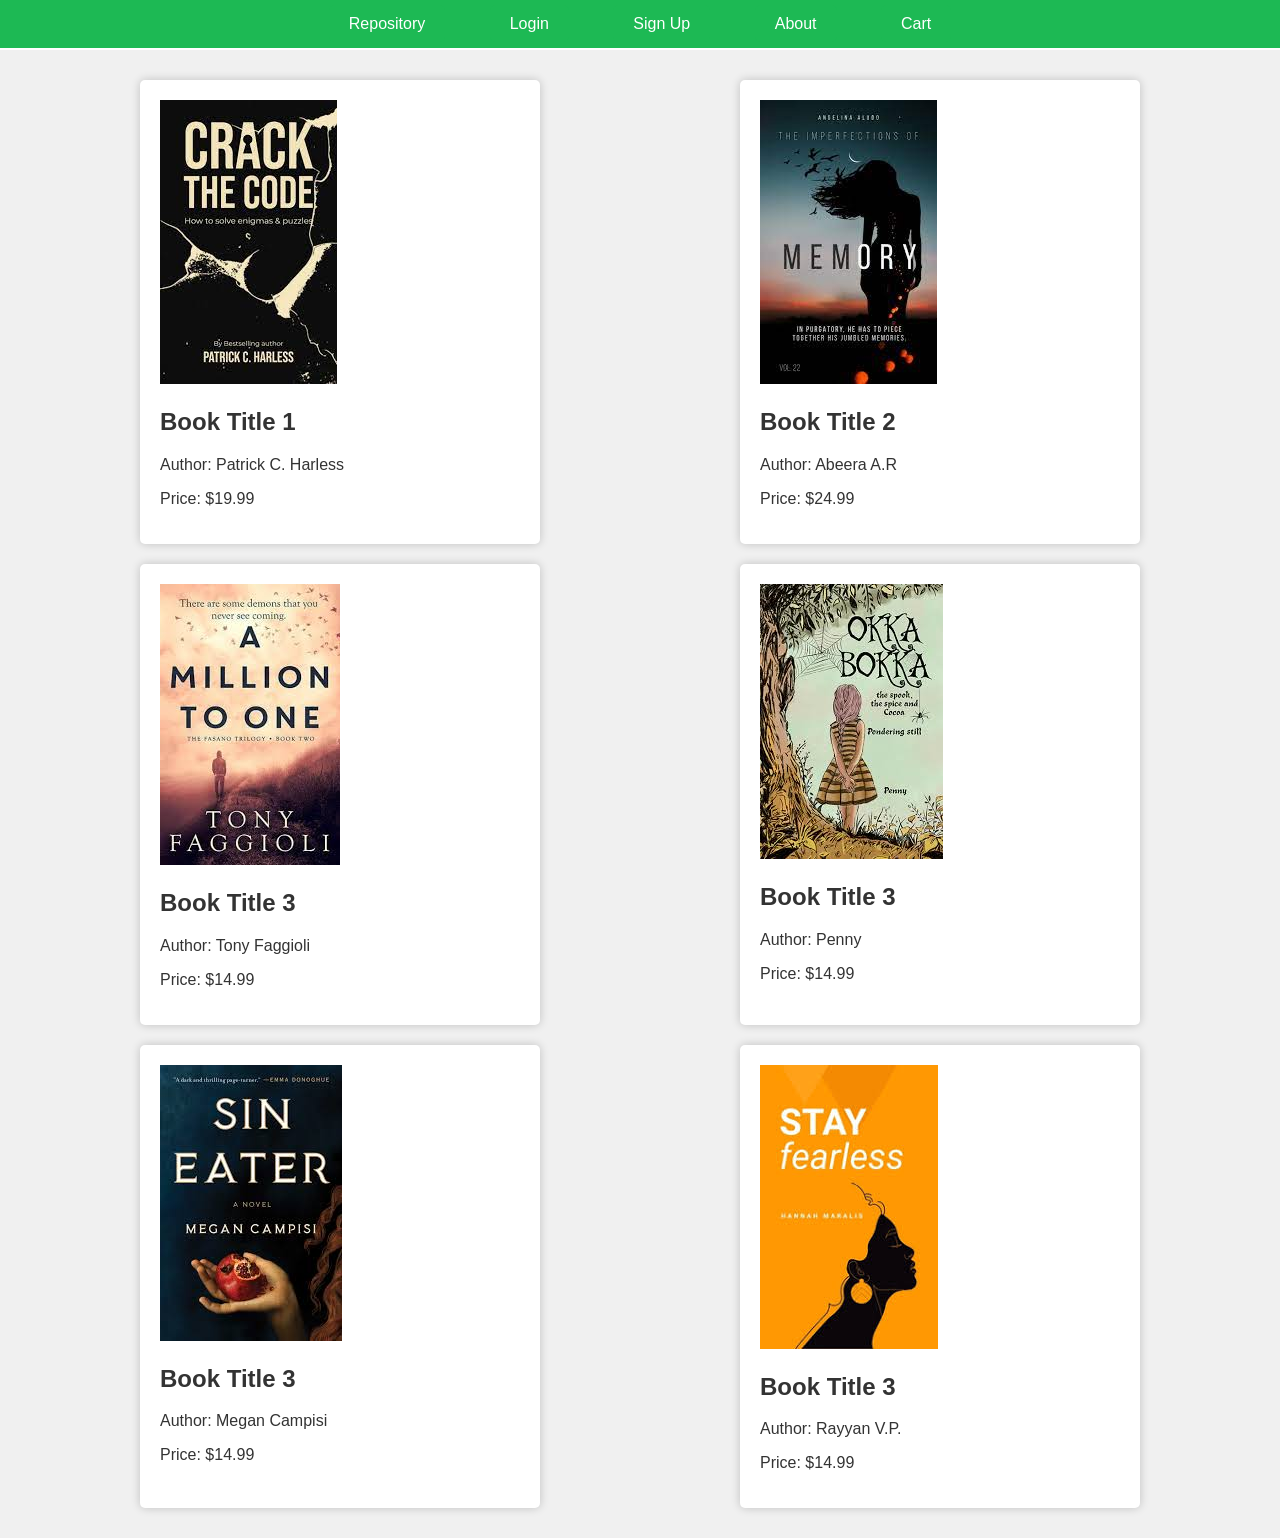
<file: index.html>
<!DOCTYPE html>
<html>
<head>
    <meta charset="UTF-8">
    <title>GreenBookStore - Home</title>
    <style>
      body {
            background-color: #F0F0F0; /* Light Gray background */
            color: #333;
            font-family: Arial, sans-serif;
            margin: 0;
        }
        .container {
            max-width: 1200px;
            margin: 0 auto;
            padding: 20px;
            display: flex;
            flex-wrap: wrap;
            justify-content: space-around;
        }
        .navbar {
            background-color: #1DB954; /* ChatGPT Green */
            padding: 15px 0;
            border-bottom: 2px solid #FFFFFF; /* White border */
            text-align: center;
        }
        .navbar a {
            color: #FFFFFF; /* White text color */
            text-decoration: none;
            margin: 0 20px;
            padding: 10px 20px;
            background-color: #1DB954; /* ChatGPT Green */
            border-radius: 5px;
            transition: background-color 0.3s;
        }
        .navbar a:hover {
            background-color: #0E8D4A; /* Slightly darker green on hover */
        }
        .book {
            background-color: white;
            color: #333;
            border-radius: 5px;
            padding: 20px;
            margin: 10px;
            width: 30%;
            box-shadow: 0 0 10px rgba(0, 0, 0, 0.2);
            transition: transform 0.2s;
        }
        .book:hover {
            transform: scale(1.02);
        }
    </style>
</head>
<body>
    <div class="navbar">
        <a href="repository.html">Repository</a>
        <a href="login.html">Login</a>
        <a href="signup.html">Sign Up</a>
        <a href="about.html">About</a>
        <a href="cart.html">Cart</a>
    </div>
    <div class="container">
        <div class="book">
            <img src="img.jpeg" alt="Book 1">
            <h2>Book Title 1</h2>
            <p>Author: Patrick C. Harless</p>
            <p>Price: $19.99</p>
        </div>
        <div class="book">
            <img src="img2.jpeg" alt="Book 2">
            <h2>Book Title 2</h2>
            <p>Author: Abeera A.R</p>
            <p>Price: $24.99</p>
        </div>
        <div class="book">
            <img src="img4.jpeg" alt="Book 3">
            <h2>Book Title 3</h2>
            <p>Author: Tony Faggioli</p>
            <p>Price: $14.99</p>
        </div>

        <div class="book">
            <img src="img5.jpeg" alt="Book 3">
            <h2>Book Title 3</h2>
            <p>Author: Penny</p>
            <p>Price: $14.99</p>
        </div>

        <div class="book">
            <img src="img6.jpeg" alt="Book 3">
            <h2>Book Title 3</h2>
            <p>Author: Megan Campisi</p>
            <p>Price: $14.99</p>
        </div>

        <div class="book">
            <img src="img8.jpeg" alt="Book 3">
            <h2>Book Title 3</h2>
            <p>Author: Rayyan V.P.</p>
            <p>Price: $14.99</p>
        </div>


        <!-- Add more book cards here -->
    </div>
</body>
</html>
</file>
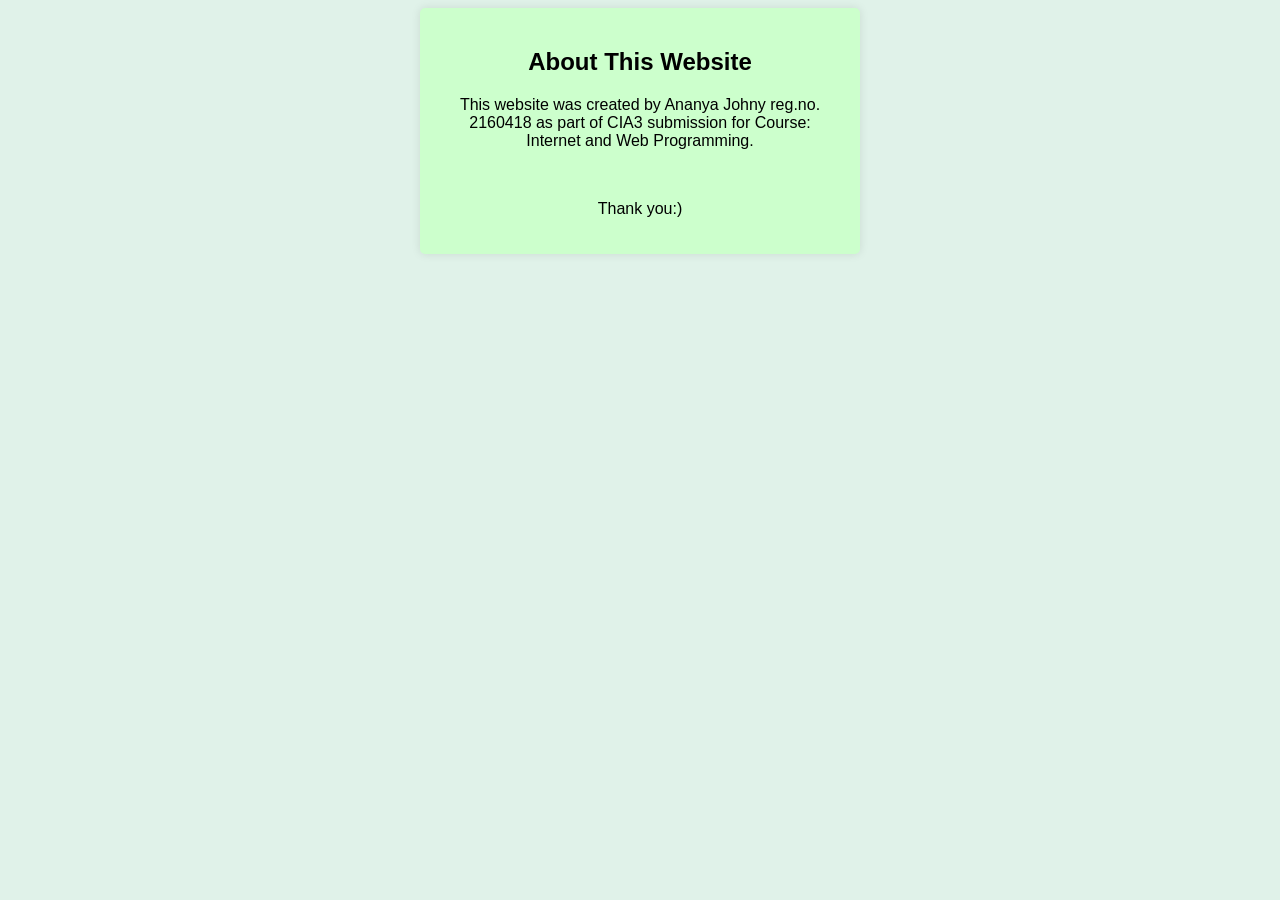
<file: about.html>
<!DOCTYPE html>
<html>
<head>
    <title>About This Website</title>
    <style>
        body {
            font-family: Arial, sans-serif;
            background-color: #e0f2e9; /* Light green background color */
            text-align: center;
        }

        .container {
            max-width: 400px;
            margin: 0 auto;
            padding: 20px;
            background: #ccffcc; /* Pale green container background */
            border-radius: 5px;
            box-shadow: 0 0 10px rgba(0, 0, 0, 0.1);
        }

        h2 {
            text-align: center;
        }
    </style>
</head>
<body>
    <div class="container">
        <h2>About This Website</h2>
        <p>This website was created by Ananya Johny reg.no. 2160418 as part of CIA3 submission for Course: Internet and Web Programming.</p><br>
        <p>Thank you:)</p>
    </div>
</body>
</html>
</file>
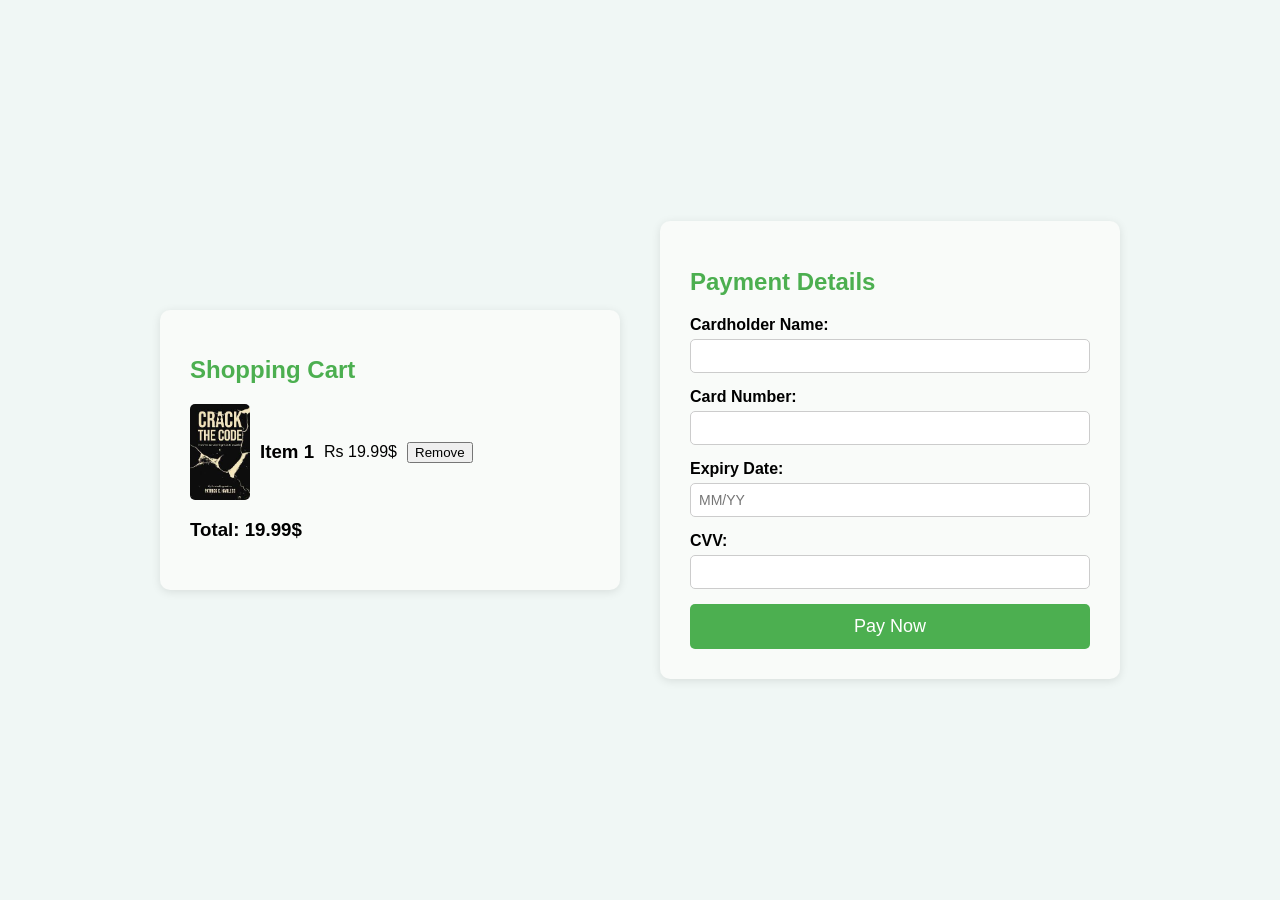
<file: cart.html>
<!DOCTYPE html>
<html>
<head>
  <title>Cart & Payment Portal</title>
  <link rel="stylesheet" type="text/css" href="cart.css">
</head>
<body>
  <div class="cart-container">
    <h1>Shopping Cart</h1>
    <div class="cart-items">
      <div class="item">
        <img src="img.jpeg" alt="Item 1">
        <h3>Item 1</h3>
        <p>Rs 19.99$</p>
        <button class="remove-button">Remove</button>
      </div>
      <!-- Add more items here -->
    </div>
    <div class="cart-total">
      <h3>Total: 19.99$</h3>
    </div>
  </div>

  <div class="payment-container">
    <h1>Payment Details</h1>
    <form class="payment-form" id="payment-form" action="cart.php" method="post">
      <div class="form-group">
        <label for="cardholder">Cardholder Name:</label>
        <input type="text" id="cardholder" name="cardholder" required>
      </div>
      <div class="form-group">
        <label for="cardnumber">Card Number:</label>
        <input type="text" id="cardnumber" name="cardnumber" required>
      </div>
      <div class="form-group">
        <label for="expiry">Expiry Date:</label>
        <input type="text" id="expiry" name="expiry" placeholder="MM/YY" required>
      </div>
      <div class="form-group">
        <label for="cvv">CVV:</label>
        <input type="text" id="cvv" name="cvv" required>
      </div>
      <button type="submit">Pay Now</button>
    </form>
  </div>
</body>
</html>
</file>
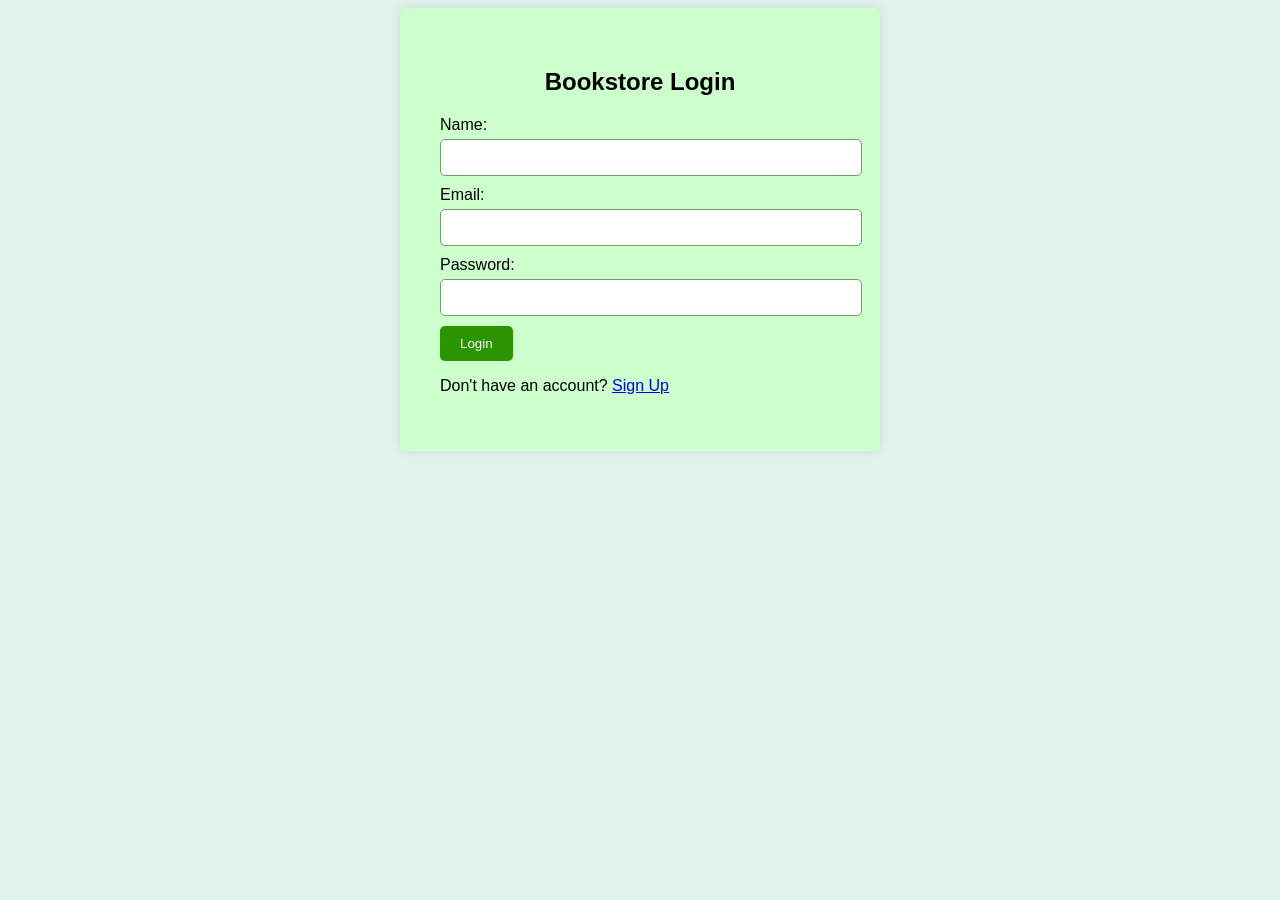
<file: login.html>
<!DOCTYPE html>
<html>
<head>
    <title>Bookstore Login</title>
    <style>
        body {
            font-family: Arial, sans-serif;
            background-color: #e0f2e9; /* Light green background color */
        }

        .container {
            max-width: 400px;
            margin: 0 auto;
            padding: 40px;
            background: #ccffcc; /* Pale green container background */
            border-radius: 5px;
            box-shadow: 0 0 10px rgba(0, 0, 0, 0.1);
        }

        h2 {
            text-align: center;
        }

        label {
            display: block;
            margin-bottom: 5px;
        }

        input[type="text"],
        input[type="email"],
        input[type="password"] {
            width: 100%;
            padding: 10px;
            margin-bottom: 10px;
            border: 1px solid #6ca067; /* Darker green border */
            border-radius: 5px;
        }

        button {
            background: #2b9500; /* Dark green button background */
            color: #fff;
            border: none;
            padding: 10px 20px;
            border-radius: 5px;
            cursor: pointer;
        }

        button:hover {
            background: #1c6600; /* Darker green on hover */
        }

        .error {
            color: #ff0000; /* Red for error messages */
        }
    </style>
</head>
<body>
    <div class="container">
        <h2>Bookstore Login</h2>
        <form id="login-form" action="login.php" method="post">
            <label for="name">Name:</label>
            <input type="text" name="name" id="name" required>

            <label for="email">Email:</label>
            <input type="email" name="email" id="email" required>

            <label for="password">Password:</label>
            <input type="password" name="password" id="password" required>

            <button type="submit" id="login-button">Login</button>
        </form>
        <p class="error" id="error-message"></p>
        <p>Don't have an account? <a href="signup.html">Sign Up</a></p>
    </div>
    
</body>
</html>
</file>
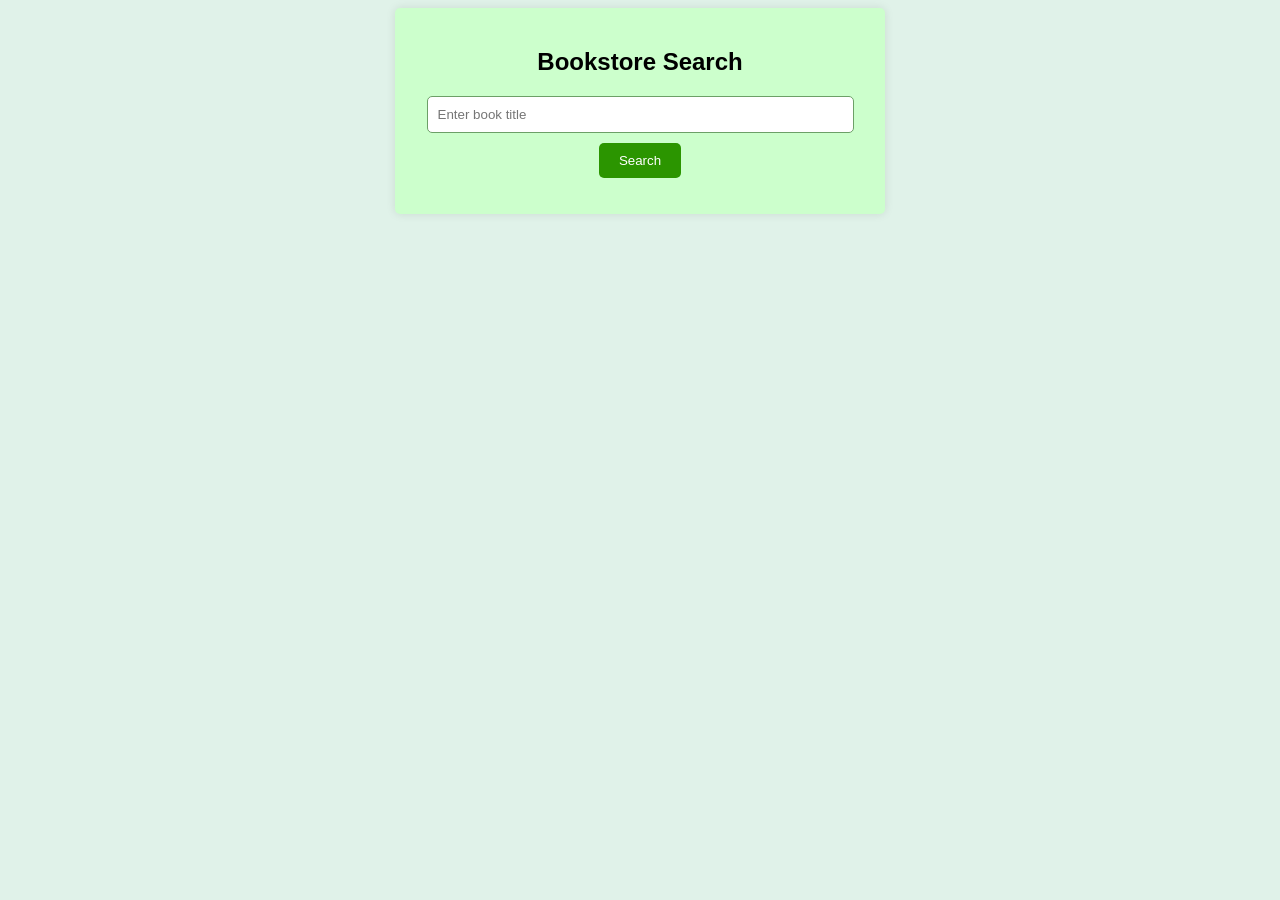
<file: repository.html>
<!DOCTYPE html>
<html>
<head>
    <title>Bookstore Search</title>
    <style>
        body {
            font-family: Arial, sans-serif;
            background-color: #e0f2e9; /* Light green background color */
            text-align: center;
        }

        .container {
            max-width: 450px;
            margin: 0 auto;
            padding: 20px;
            background: #ccffcc; /* Pale green container background */
            border-radius: 5px;
            box-shadow: 0 0 10px rgba(0, 0, 0, 0.1);
        }

        h2 {
            text-align: center;
        }

        input[type="text"] {
            width: 90%;
            padding: 10px;
            margin-bottom: 10px;
            border: 1px solid #6ca067; /* Darker green border */
            border-radius: 5px;
        }

        button {
            background: #2b9500; /* Dark green button background */
            color: #fff;
            border: none;
            padding: 10px 20px;
            border-radius: 5px;
            cursor: pointer;
        }

        button:hover {
            background: #1c6600; /* Darker green on hover */
        }
    </style>
</head>
<body>
    <div class="container">
        <h2>Bookstore Search</h2>
        <input type="text" id="book-title" placeholder="Enter book title">
        <button id="search-button">Search</button>
        <p id="result"></p>
    </div>

    <script>
        // Sample book repository data
        const bookRepository = {
            "Book1": true, // Available
            "Book2": false, // Not available
            "Book3": true, // Available
        };

        const searchButton = document.getElementById("search-button");
        const bookTitleInput = document.getElementById("book-title");
        const result = document.getElementById("result");

        searchButton.addEventListener("click", function() {
            const bookTitle = bookTitleInput.value;
            const isAvailable = bookRepository[bookTitle];

            if (isAvailable !== undefined) {
                result.textContent = isAvailable ? "Book is available in the bookstore." : "Book is not available in the bookstore.";
            } else {
                result.textContent = "Book not found in the repository.";
            }
        });
    </script>
</body>
</html>
</file>
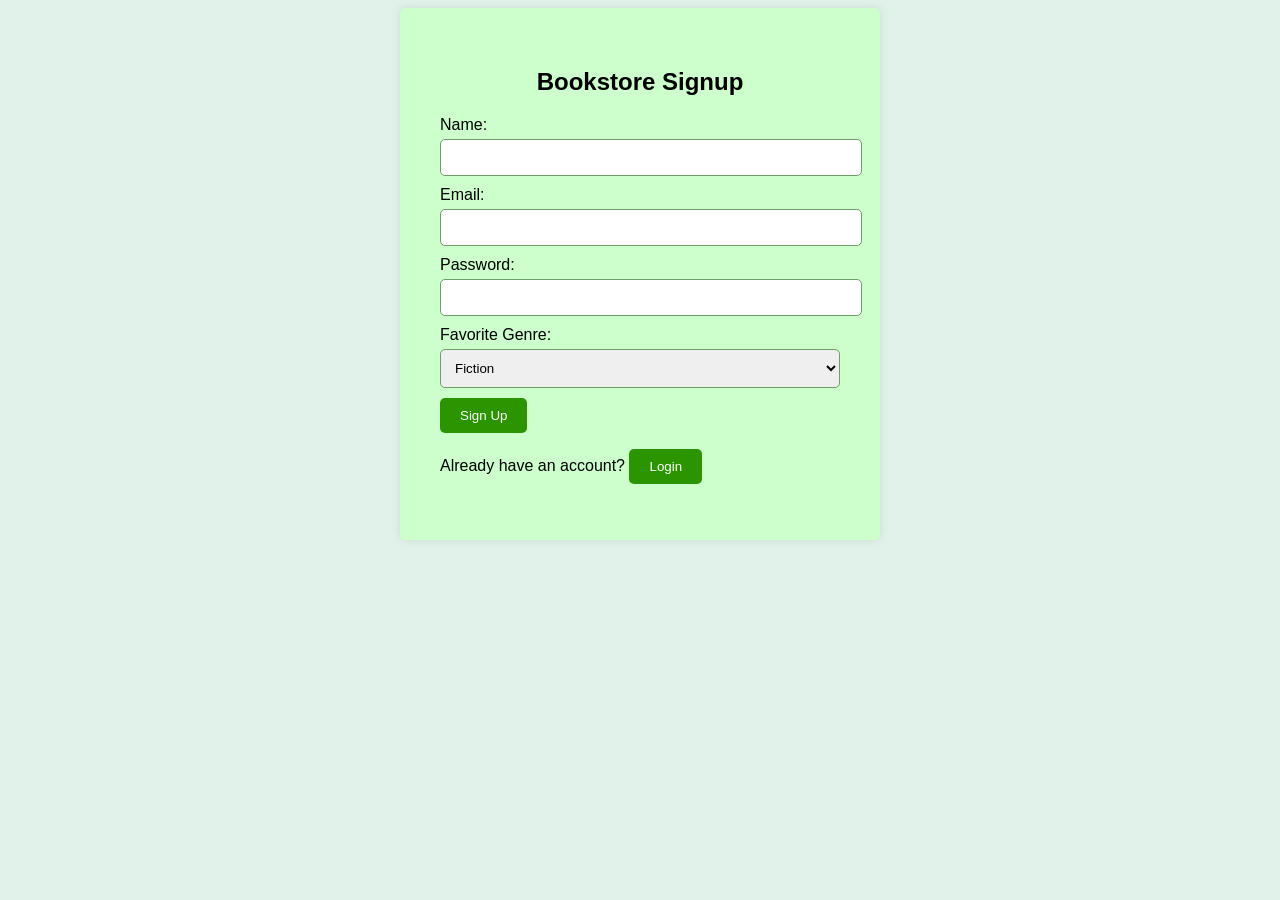
<file: signup.html>
<!DOCTYPE html>
<html>
<head>
    <title>Bookstore Signup</title>
    <style>
        body {
            font-family: Arial, sans-serif;
            background-color: #e0f2e9; /* Light green background color */
        }

        .container {
            max-width: 400px;
            margin: 0 auto;
            padding: 40px;
            background: #ccffcc; /* Pale green container background */
            border-radius: 5px;
            box-shadow: 0 0 10px rgba(0, 0, 0, 0.1);
        }

        h2 {
            text-align: center;
        }

        label {
            display: block;
            margin-bottom: 5px;
        }

        input[type="text"],
        input[type="email"],
        input[type="password"],
        select {
            width: 100%;
            padding: 10px;
            margin-bottom: 10px;
            border: 1px solid #6ca067; /* Darker green border */
            border-radius: 5px;
        }

        button {
            background: #2b9500; /* Dark green button background */
            color: #fff;
            border: none;
            padding: 10px 20px;
            border-radius: 5px;
            cursor: pointer;
        }

        button:hover {
            background: #1c6600; /* Darker green on hover */
        }

        .error {
            color: #ff0000; /* Red for error messages */
        }
    </style>
</head>
<body>
    <div class="container">
        <h2>Bookstore Signup</h2>
        <form id="signup-form" action="signup.php" method="post">
            <label for="name">Name:</label>
            <input type="text" name="name" id="name" required>

            <label for="email">Email:</label>
            <input type="email" name="email" id="email" required>

            <label for="password">Password:</label>
            <input type="password" name="password" id="password" required>

            <label for="genre">Favorite Genre:</label>
            <select name="genre" id="genre">
                <option value="fiction">Fiction</option>
                <option value="nonfiction">Non-Fiction</option>
                <option value="mystery">Mystery</option>
                <option value="fantasy">Fantasy</option>
                <option value="sciencefiction">Science Fiction</option>
            </select>

            <button type="submit" id="signup-button">Sign Up</button>
        </form>
        <p class="error" id="error-message"></p>
        <p>Already have an account? <button id="login-link" href="login.html">Login</button></p>
    </div>

    <script>
        document.getElementById("signup-button").addEventListener("click", function(event) {
            event.preventDefault(); // Prevent the form from submitting automatically

            // Basic client-side validation
            const name = document.getElementById("name").value;
            const email = document.getElementById("email").value;
            const password = document.getElementById("password").value;

            if (!name || !email || !password) {
                document.getElementById("error-message").textContent = "All fields are required.";
                return;
            }

            // Additional validation can be added here

            // If all validation passes, submit the form
            document.getElementById("signup-form").submit();
        });
    </script>
</body>
</html>
</file>
<file: cart.css>
body {
    font-family: Arial, sans-serif;
    background-color: #f0f7f5; /* Set a very light green background color */
    margin: 0;
    display: flex;
    justify-content: center;
    align-items: center;
    min-height: 100vh; /* Set minimum height to ensure full-screen view */
  }
  
  .cart-container,
  .payment-container {
    background-color: #f9fbf9; /* Set a slight greenish hue background color */
    padding: 30px;
    border-radius: 10px;
    box-shadow: 0 2px 10px rgba(0, 0, 0, 0.1);
    max-width: 400px;
    width: 100%;
    margin: 20px;
  }
  
  h1 {
    font-size: 24px;
    margin-bottom: 20px;
    color: #4CAF50;
  }
  
  .cart-items {
    display: flex;
    flex-direction: column;
    gap: 20px;
  }
  
  .item {
    display: flex;
    align-items: center;
    gap: 10px;
  }
  
  img {
    max-width: 60px;
    height: auto;
    border-radius: 5px;
  }
  
  .cart-total {
    margin-top: 10px;
    font-weight: bold;
  }
  
  .payment-form {
    display: flex;
    flex-direction: column;
    gap: 15px;
  }
  
  .form-group {
    display: flex;
    flex-direction: column;
    gap: 5px;
  }
  
  label {
    font-size: 16px;
    font-weight: bold;
  }
  
  input {
    padding: 8px;
    font-size: 14px;
    border: 1px solid #ccc;
    border-radius: 5px;
  }
  
  button[type="submit"] {
    background-color: #4CAF50;
    color: #fff;
    border: none;
    padding: 12px;
    font-size: 18px;
    border-radius: 5px;
    cursor: pointer;
    transition: background-color 0.3s;
  }
  
  button[type="submit"]:hover {
    background-color: #45a049;
  }
</file>
